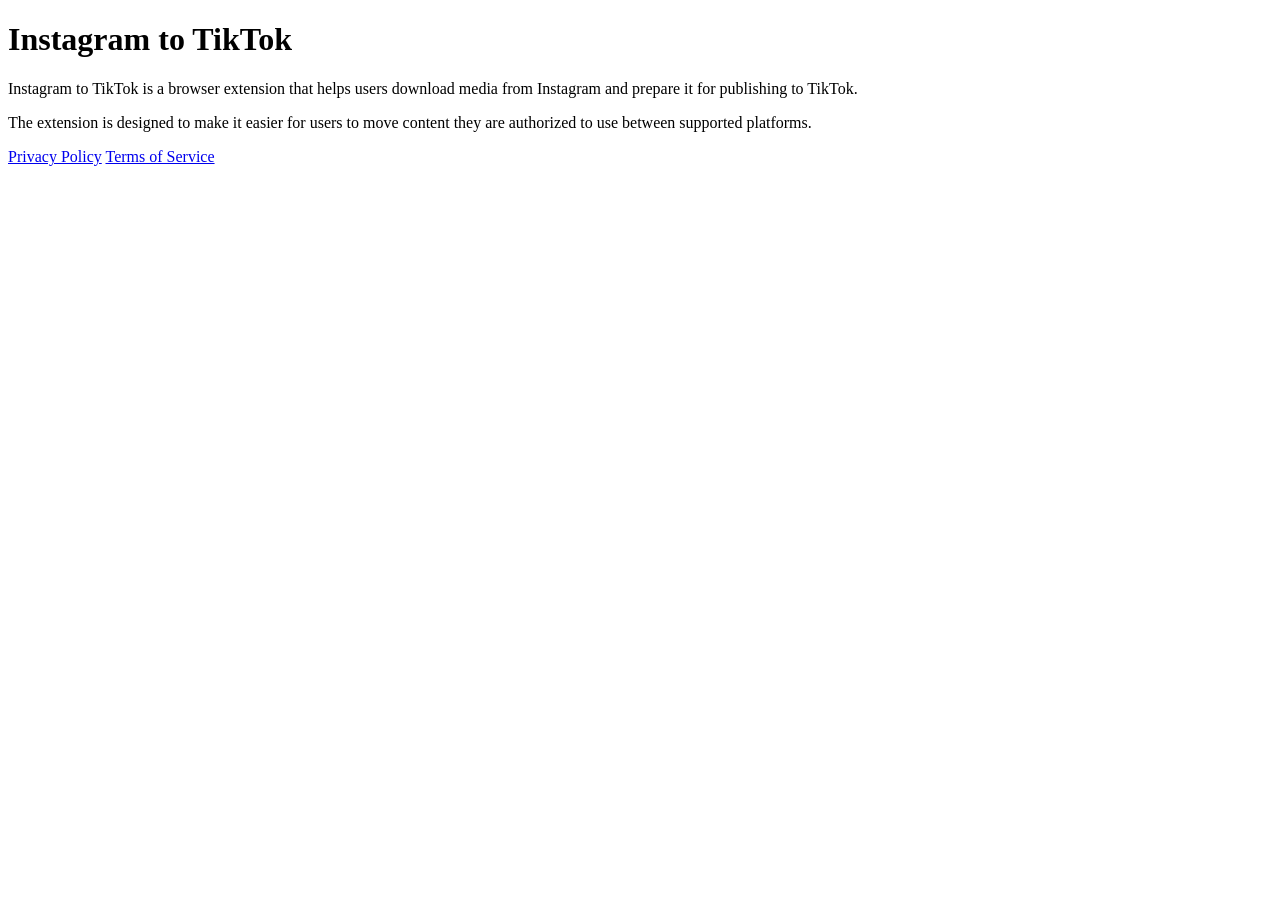
<file: index.html>
<!DOCTYPE html>
<html lang="en">
<head>
    <meta charset="UTF-8">
    <meta name="viewport" content="width=device-width, initial-scale=1.0">
    <title>Instagram to TikTok</title>
</head>
<body>
<main>
    <h1>Instagram to TikTok</h1>

    <p>
        Instagram to TikTok is a browser extension that helps users
        download media from Instagram and prepare it for publishing
        to TikTok.
    </p>

    <p>
        The extension is designed to make it easier for users to move
        content they are authorized to use between supported platforms.
    </p>

    <nav>
        <a href="privacy.html">Privacy Policy</a>
        <a href="terms.html">Terms of Service</a>
    </nav>
</main>
</body>
</html>
</file>
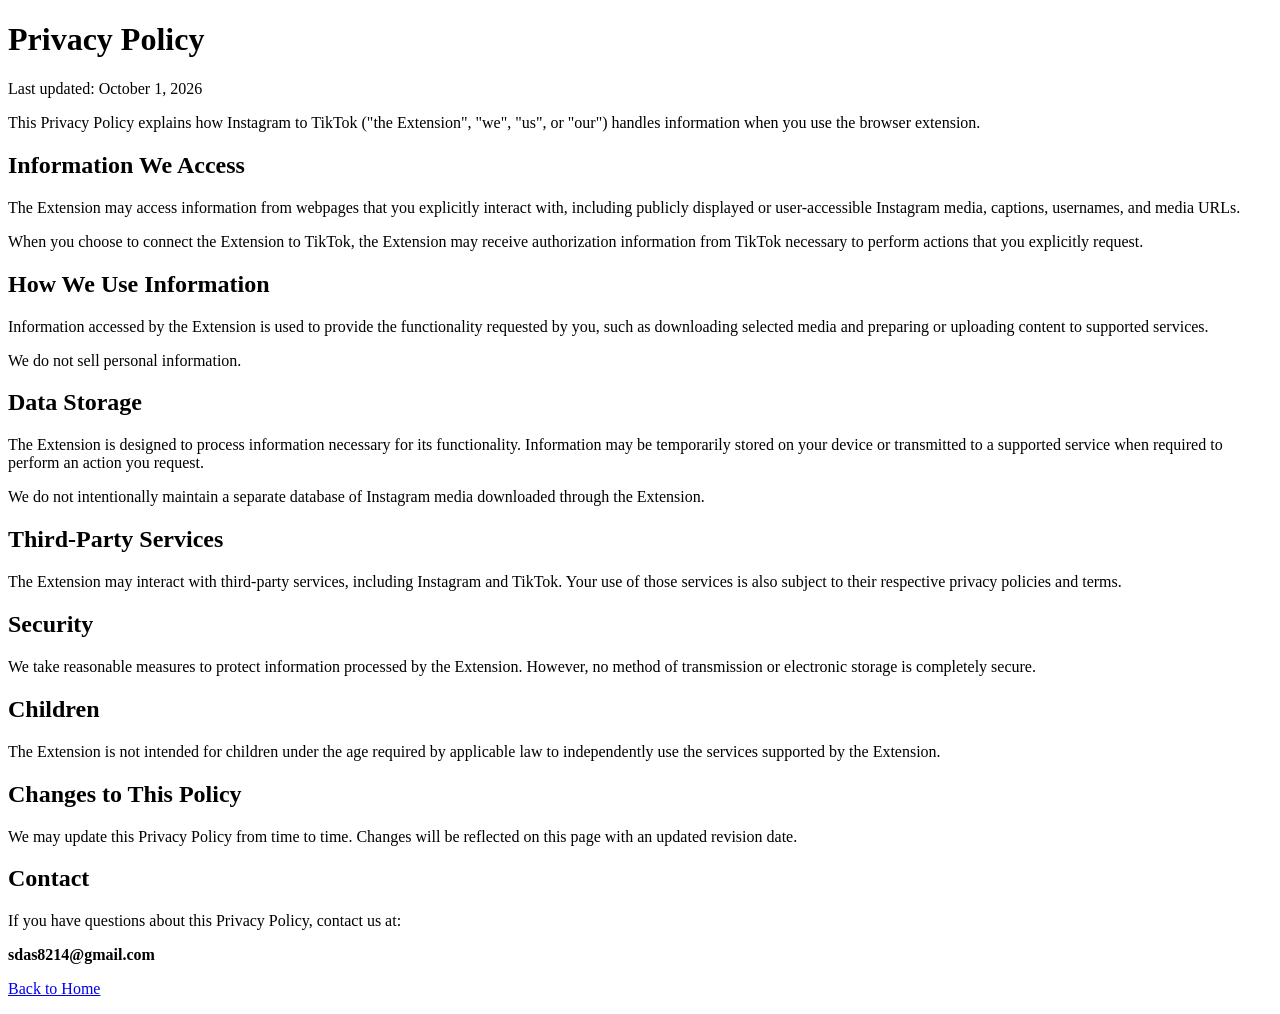
<file: privacy.html>
<!DOCTYPE html>
<html lang="en">
<head>
    <meta charset="UTF-8">
    <meta name="viewport" content="width=device-width, initial-scale=1.0">
    <title>Privacy Policy - Instagram to TikTok</title>
</head>
<body>
<main>
    <h1>Privacy Policy</h1>

    <p>Last updated: October 1, 2026</p>

    <p>
        This Privacy Policy explains how Instagram to TikTok
        ("the Extension", "we", "us", or "our") handles information
        when you use the browser extension.
    </p>

    <h2>Information We Access</h2>

    <p>
        The Extension may access information from webpages that you
        explicitly interact with, including publicly displayed or
        user-accessible Instagram media, captions, usernames, and
        media URLs.
    </p>

    <p>
        When you choose to connect the Extension to TikTok, the
        Extension may receive authorization information from TikTok
        necessary to perform actions that you explicitly request.
    </p>

    <h2>How We Use Information</h2>

    <p>
        Information accessed by the Extension is used to provide the
        functionality requested by you, such as downloading selected
        media and preparing or uploading content to supported services.
    </p>

    <p>
        We do not sell personal information.
    </p>

    <h2>Data Storage</h2>

    <p>
        The Extension is designed to process information necessary
        for its functionality. Information may be temporarily stored
        on your device or transmitted to a supported service when
        required to perform an action you request.
    </p>

    <p>
        We do not intentionally maintain a separate database of
        Instagram media downloaded through the Extension.
    </p>

    <h2>Third-Party Services</h2>

    <p>
        The Extension may interact with third-party services,
        including Instagram and TikTok. Your use of those services
        is also subject to their respective privacy policies and
        terms.
    </p>

    <h2>Security</h2>

    <p>
        We take reasonable measures to protect information processed
        by the Extension. However, no method of transmission or
        electronic storage is completely secure.
    </p>

    <h2>Children</h2>

    <p>
        The Extension is not intended for children under the age
        required by applicable law to independently use the services
        supported by the Extension.
    </p>

    <h2>Changes to This Policy</h2>

    <p>
        We may update this Privacy Policy from time to time.
        Changes will be reflected on this page with an updated
        revision date.
    </p>

    <h2>Contact</h2>

    <p>
        If you have questions about this Privacy Policy, contact us at:
    </p>

    <p>
        <strong>sdas8214@gmail.com</strong>
    </p>

    <p>
        <a href="index.html">Back to Home</a>
    </p>
</main>
</body>
</html>
</file>
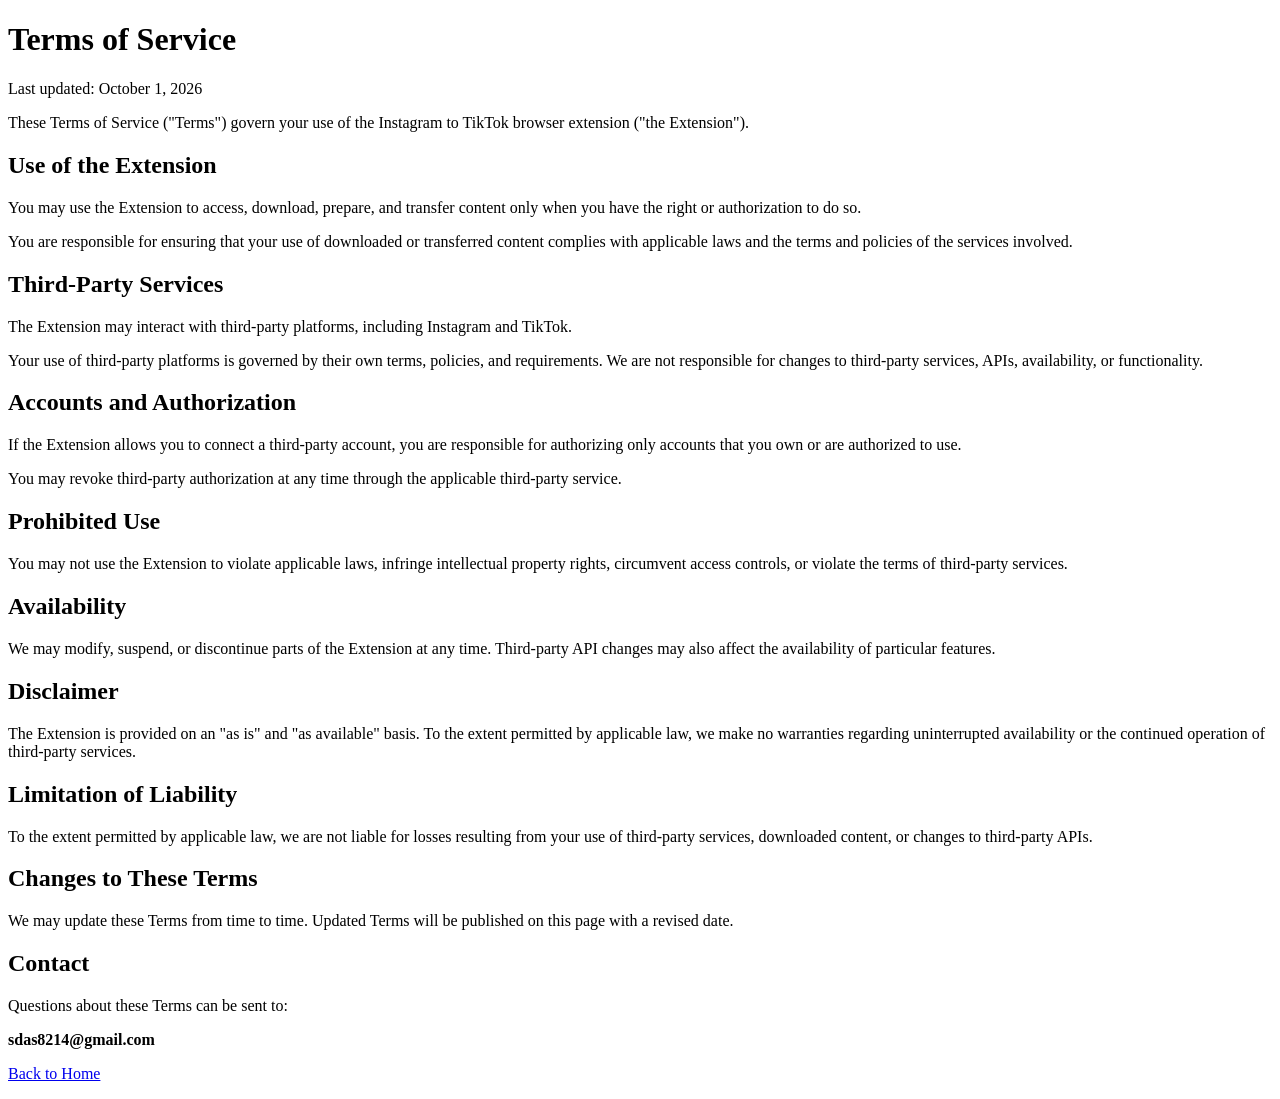
<file: terms.html>
<!DOCTYPE html>
<html lang="en">
<head>
    <meta charset="UTF-8">
    <meta name="viewport" content="width=device-width, initial-scale=1.0">
    <title>Terms of Service - Instagram to TikTok</title>
</head>
<body>
<main>
    <h1>Terms of Service</h1>

    <p>Last updated: October 1, 2026</p>

    <p>
        These Terms of Service ("Terms") govern your use of the
        Instagram to TikTok browser extension ("the Extension").
    </p>

    <h2>Use of the Extension</h2>

    <p>
        You may use the Extension to access, download, prepare, and
        transfer content only when you have the right or authorization
        to do so.
    </p>

    <p>
        You are responsible for ensuring that your use of downloaded
        or transferred content complies with applicable laws and the
        terms and policies of the services involved.
    </p>

    <h2>Third-Party Services</h2>

    <p>
        The Extension may interact with third-party platforms,
        including Instagram and TikTok.
    </p>

    <p>
        Your use of third-party platforms is governed by their own
        terms, policies, and requirements. We are not responsible for
        changes to third-party services, APIs, availability, or
        functionality.
    </p>

    <h2>Accounts and Authorization</h2>

    <p>
        If the Extension allows you to connect a third-party account,
        you are responsible for authorizing only accounts that you
        own or are authorized to use.
    </p>

    <p>
        You may revoke third-party authorization at any time through
        the applicable third-party service.
    </p>

    <h2>Prohibited Use</h2>

    <p>
        You may not use the Extension to violate applicable laws,
        infringe intellectual property rights, circumvent access
        controls, or violate the terms of third-party services.
    </p>

    <h2>Availability</h2>

    <p>
        We may modify, suspend, or discontinue parts of the Extension
        at any time. Third-party API changes may also affect the
        availability of particular features.
    </p>

    <h2>Disclaimer</h2>

    <p>
        The Extension is provided on an "as is" and "as available"
        basis. To the extent permitted by applicable law, we make no
        warranties regarding uninterrupted availability or the
        continued operation of third-party services.
    </p>

    <h2>Limitation of Liability</h2>

    <p>
        To the extent permitted by applicable law, we are not liable
        for losses resulting from your use of third-party services,
        downloaded content, or changes to third-party APIs.
    </p>

    <h2>Changes to These Terms</h2>

    <p>
        We may update these Terms from time to time. Updated Terms
        will be published on this page with a revised date.
    </p>

    <h2>Contact</h2>

    <p>
        Questions about these Terms can be sent to:
    </p>

    <p>
        <strong>sdas8214@gmail.com</strong>
    </p>

    <p>
        <a href="index.html">Back to Home</a>
    </p>
</main>
</body>
</html>
</file>
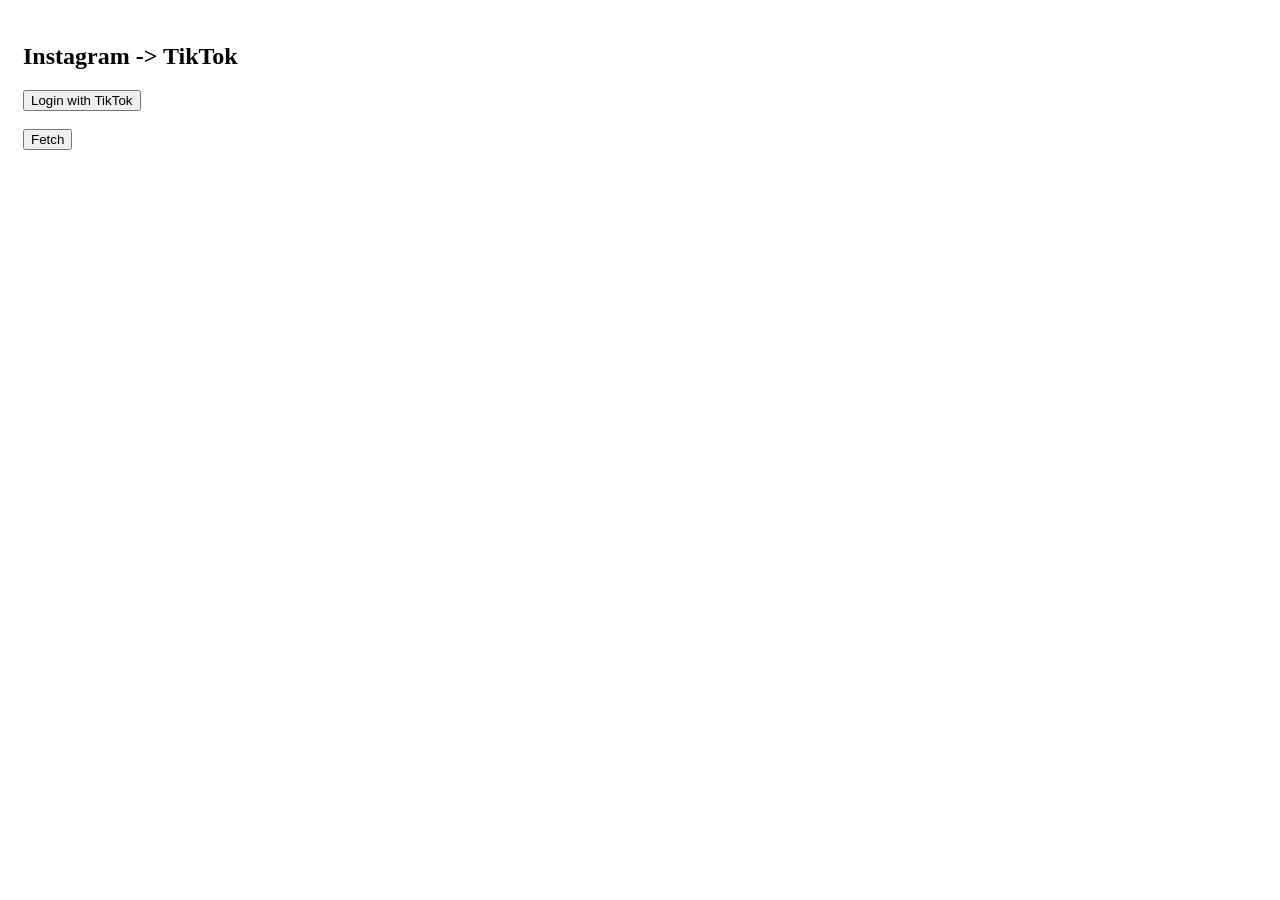
<file: instagram-reupload-extension/popup.html>
<!DOCTYPE html>
<html>
<head>
    <title>Instagram Reupload</title>
    <link rel="stylesheet" href="popup.css">
</head>
<body>

<h2>Instagram -> TikTok</h2>

<button id="loginButton">Login with TikTok</button>

<br><br>

<button id="fetchButton">Fetch</button>

<script src="popup.js"></script>

</body>
</html>
</file>
<file: instagram-reupload-extension/popup.css>
body {
    width: 350px;
    padding: 15px;
}
</file>
